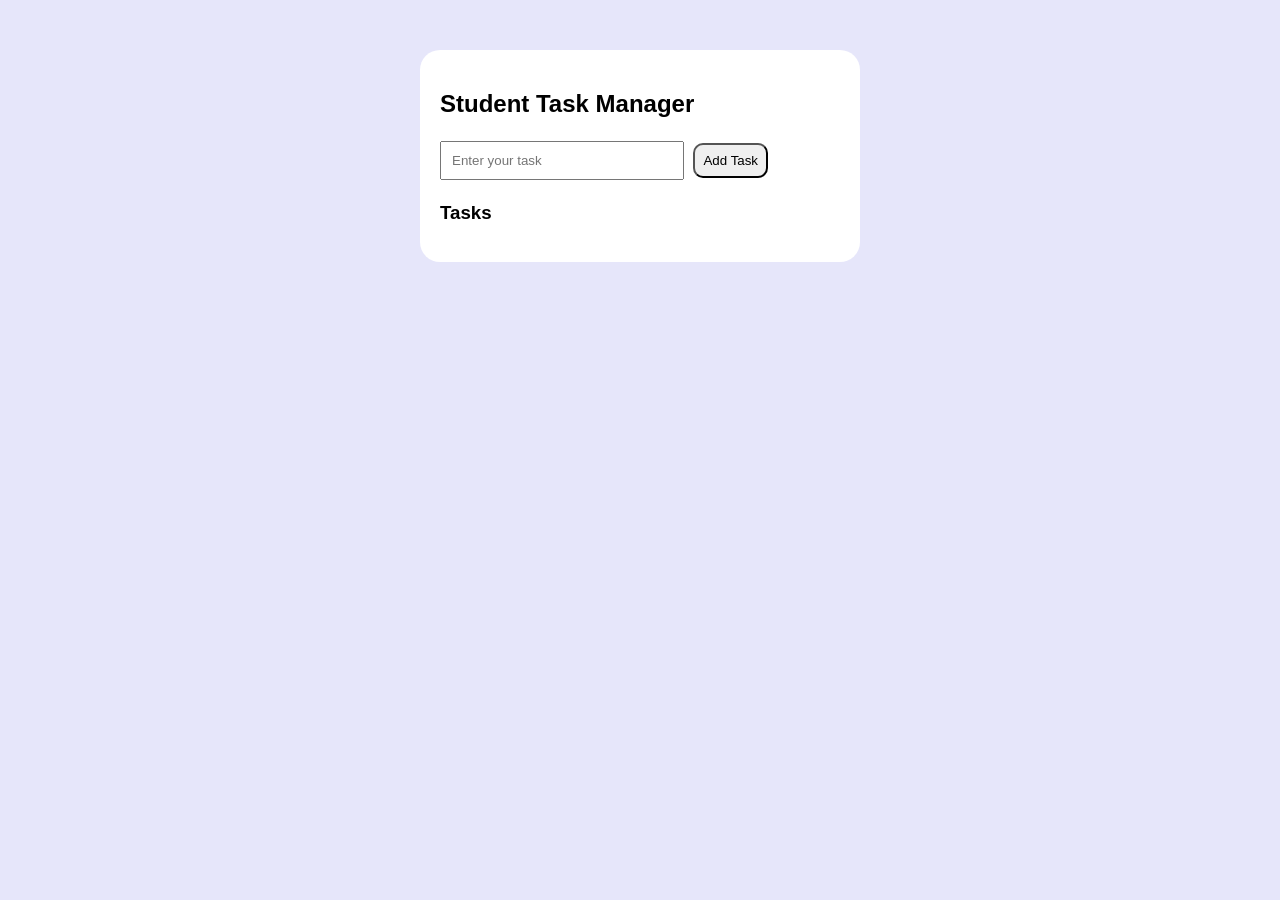
<file: MSPA- 2 & 3/index.html>
<!DOCTYPE html>
<html>
<head>
  <title>Student Task Manager</title>
  <link rel="stylesheet" href="style.css">
</head>
<body>
  <div class="container">
    <h2>Student Task Manager</h2>

    <input id="taskInput" placeholder="Enter your task">
    <button onclick="addTask()">Add Task</button>

    <h3>Tasks</h3>
    <ul id="taskList"></ul>
    <p id="count"></p>
  </div>

  <script src="script.js"></script>
</body>
</html>
</file>
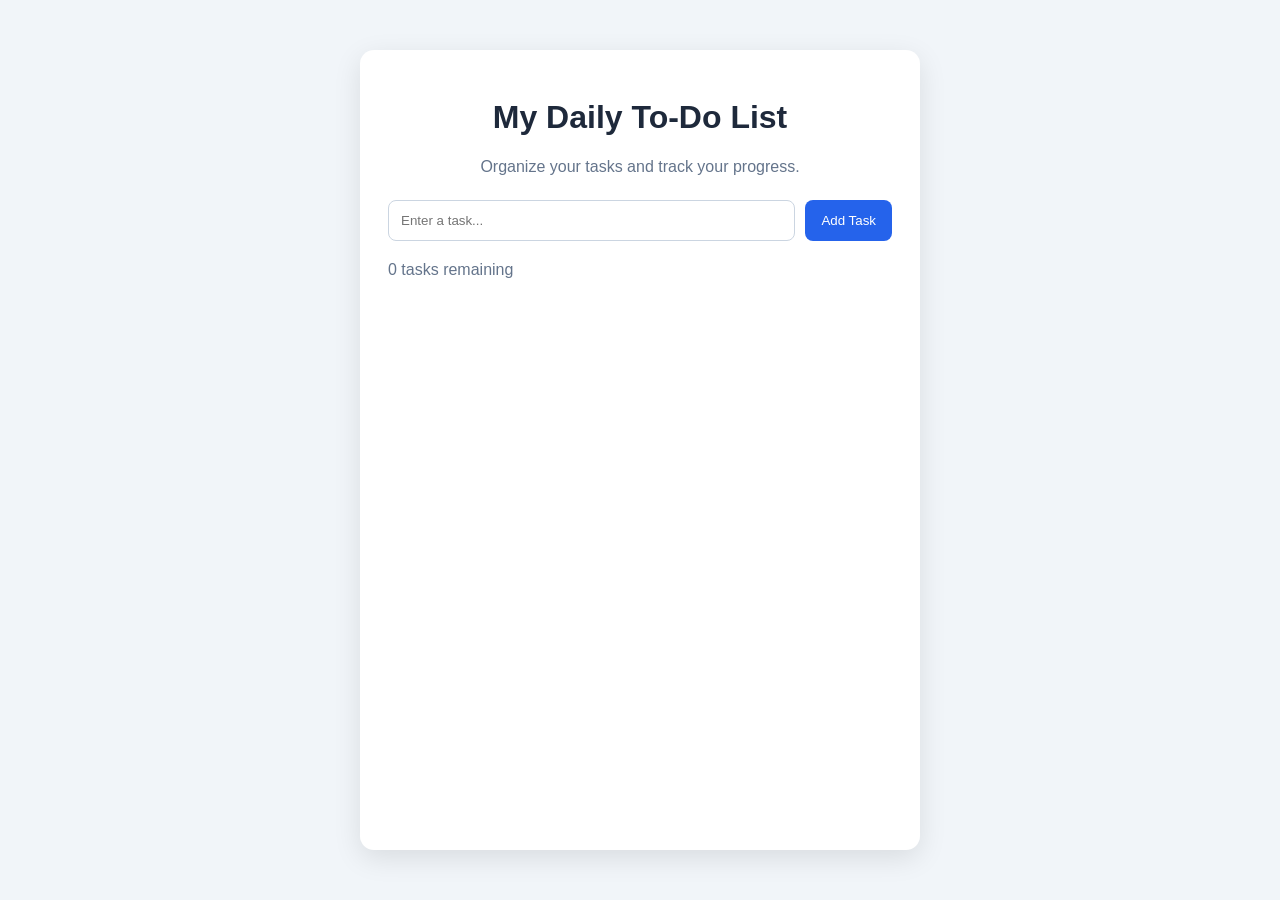
<file: Practical-09/index.html>
<!DOCTYPE html>
<html lang="en">
<head>
    <meta charset="UTF-8">
    <meta name="viewport" content="width=device-width, initial-scale=1.0">
    <title>My Daily To-Do List</title>
    <link rel="stylesheet" href="style.css">
</head>
<body>
    <main class="app">
        <h1>My Daily To-Do List</h1>
        <p class="subtitle">Organize your tasks and track your progress.</p>

        <form id="task-form">
            <input id="task-input" type="text"
                   placeholder="Enter a task..." required>
            <button type="submit">Add Task</button>
        </form>

        <p id="task-count">0 tasks remaining</p>
        <ul id="task-list"></ul>
    </main>

    <script src="script.js"></script>
</body>
</html>
</file>
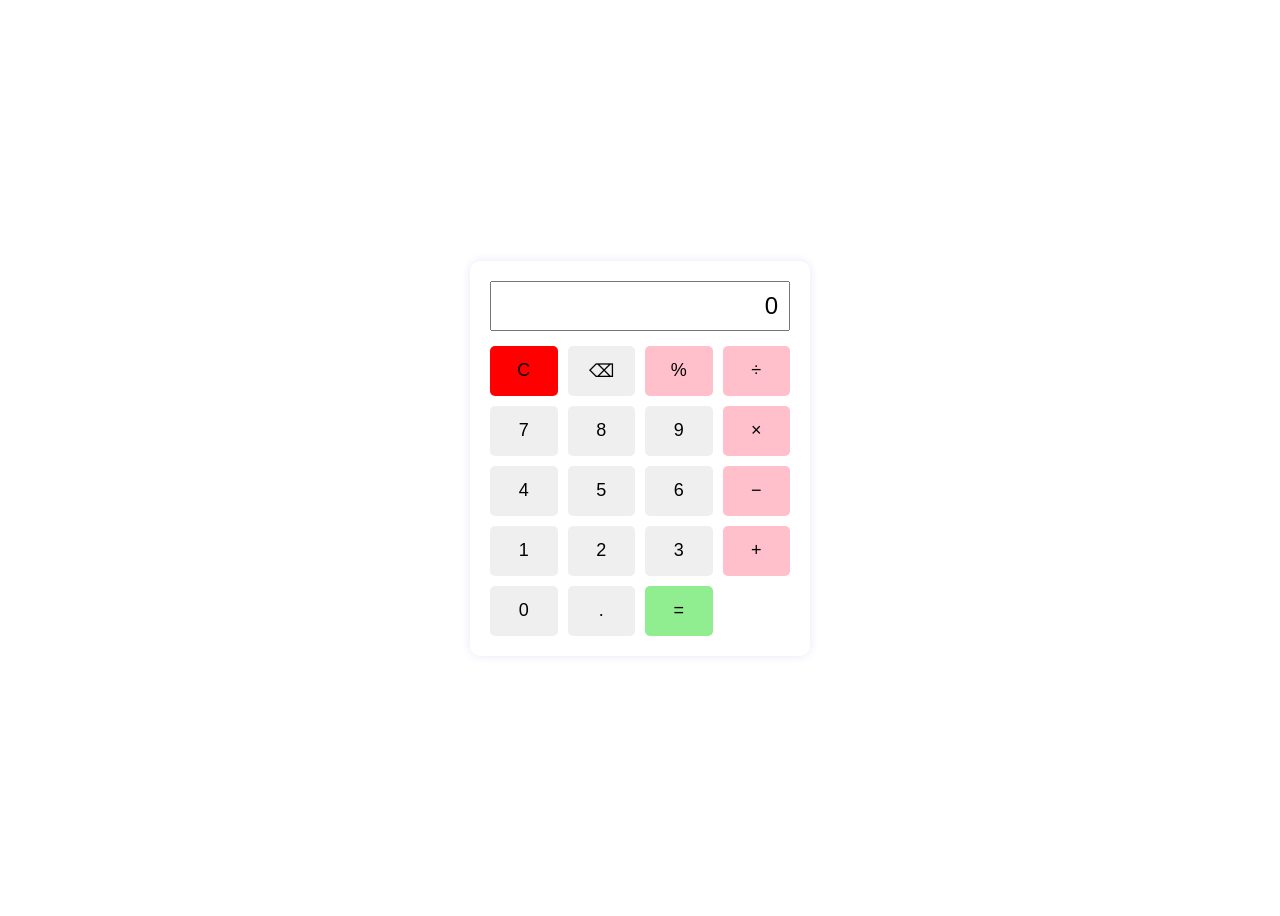
<file: Practical_05/index.html>
<!DOCTYPE html>
<html lang="en">
<head>

    <title>JavaScript Calculator</title>

    <style>
        body {
            font-family: Arial, sans-serif;
            background-color: white;
            display: flex;
            justify-content: center;
            align-items: center;
            height: 100vh;
        }

        .calculator {
            width: 300px;
            padding: 20px;
            background-color: white;
            border-radius: 10px;
            box-shadow: 0 0 10px lavender;
        }

        #display {
            width: 100%;
            height: 50px;
            font-size: 24px;
            text-align: right;
            padding: 10px;
            box-sizing: border-box;
            margin-bottom: 15px;
        }

        .buttons {
            display: grid;
            grid-template-columns: repeat(4, 1fr);
            gap: 10px;
        }

        button {
            height: 50px;
            font-size: 18px;
            cursor: pointer;
            border: none;
            border-radius: 5px;
        }

        button:hover {
            background-color: white;
        }

        .operator {
            background-color: pink;
        }

        .equal {
            background-color: lightgreen;
        }

        .clear {
            background-color:red;
        }
    </style>
</head>

<body>

    <div class="calculator">

        <input type="text" id="display" value="0" readonly>

        <div class="buttons">

            <button class="clear" id="clear">C</button>
            <button id="delete">⌫</button>
            <button class="operator" data-value="%">%</button>
            <button class="operator" data-value="/">÷</button>

            <button data-value="7">7</button>
            <button data-value="8">8</button>
            <button data-value="9">9</button>
            <button class="operator" data-value="*">×</button>

            <button data-value="4">4</button>
            <button data-value="5">5</button>
            <button data-value="6">6</button>
            <button class="operator" data-value="-">−</button>

            <button data-value="1">1</button>
            <button data-value="2">2</button>
            <button data-value="3">3</button>
            <button class="operator" data-value="+">+</button>

            <button data-value="0">0</button>
            <button data-value=".">.</button>
            <button class="equal" id="equal">=</button>

        </div>
    </div>
    <script src="script.js"></script>

</body>
</html>
</file>
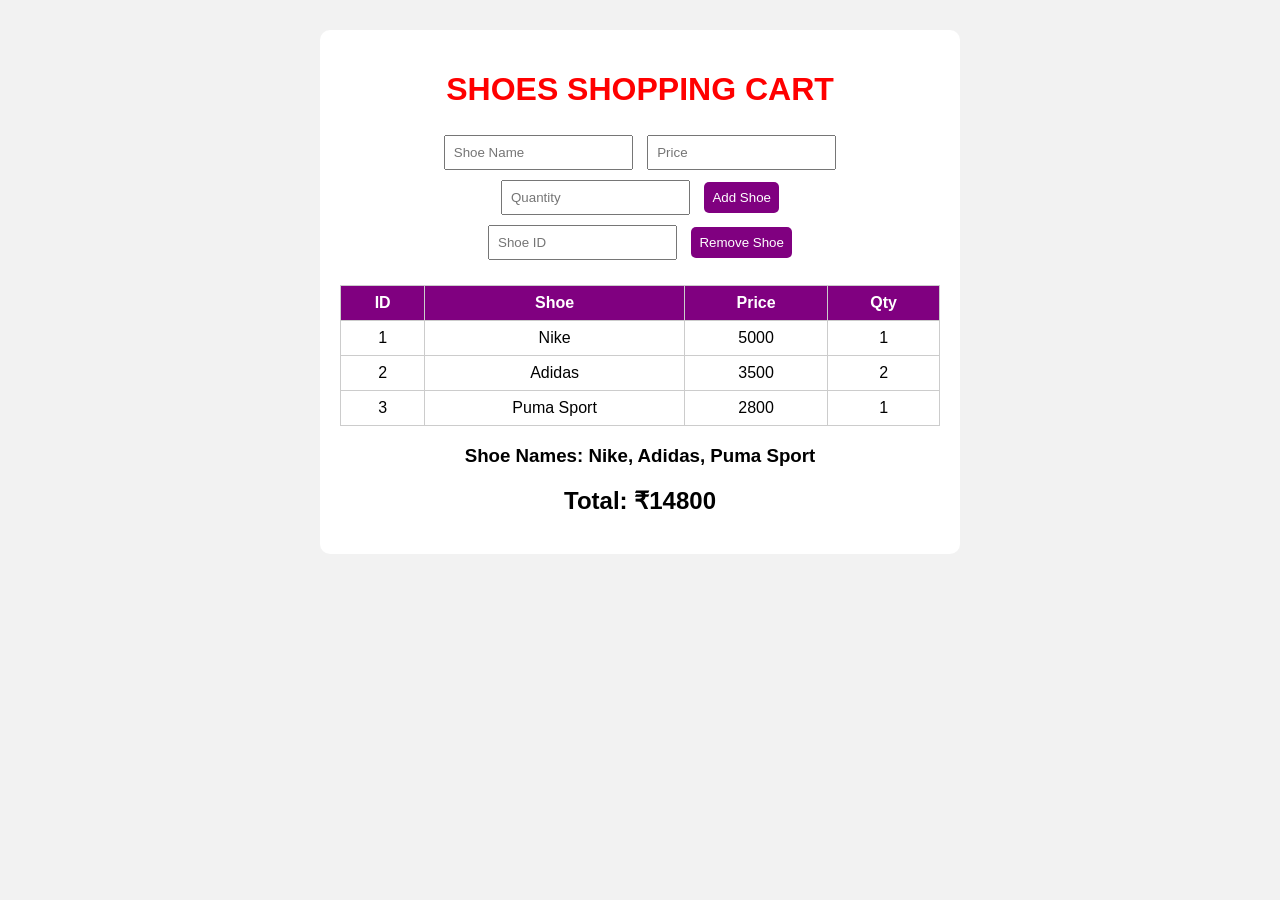
<file: Practical_06/index.html>
<!DOCTYPE html>
<html>
<head>
    <title>SHOES SHOPPING CART</title>

    <style>
        body {
            font-family: Arial;
            background: #f2f2f2;
            text-align: center;
        }

        .cart {
            background: white;
            width: 600px;
            margin: 30px auto;
            padding: 20px;
            border-radius: 10px;
        }

        input, button {
            padding: 8px;
            margin: 5px;
        }

        button {
            background: purple;
            color: white;
            border: none;
            border-radius: 5px;
            cursor: pointer;
        }

        table {
            width: 100%;
            margin-top: 20px;
            border-collapse: collapse;
        }

        th, td {
            padding: 8px;
            border: 1px solid #ccc;
        }

        th {
            background: purple;
            color: white;
        }

        h1 {
            color: red;
        }
    </style>
</head>

<body>

    <div class="cart">

        <h1>SHOES SHOPPING CART</h1>

        <input id="name" placeholder="Shoe Name">
        <input id="price" type="number" placeholder="Price">
        <input id="qty" type="number" placeholder="Quantity">

        <button onclick="addShoe()">Add Shoe</button>

        <br>

        <input id="removeId" type="number" placeholder="Shoe ID">
        <button onclick="removeShoe()">Remove Shoe</button>

        <table>
            <tr>
                <th>ID</th>
                <th>Shoe</th>
                <th>Price</th>
                <th>Qty</th>
            </tr>

            <tbody id="cart"></tbody>
        </table>

        <h3>
            Shoe Names:
            <span id="names"></span>
        </h3>

        <h2>
            Total: ₹<span id="total">0</span>
        </h2>

    </div>

    <script src="script.js"></script>

</body>
</html>
</file>
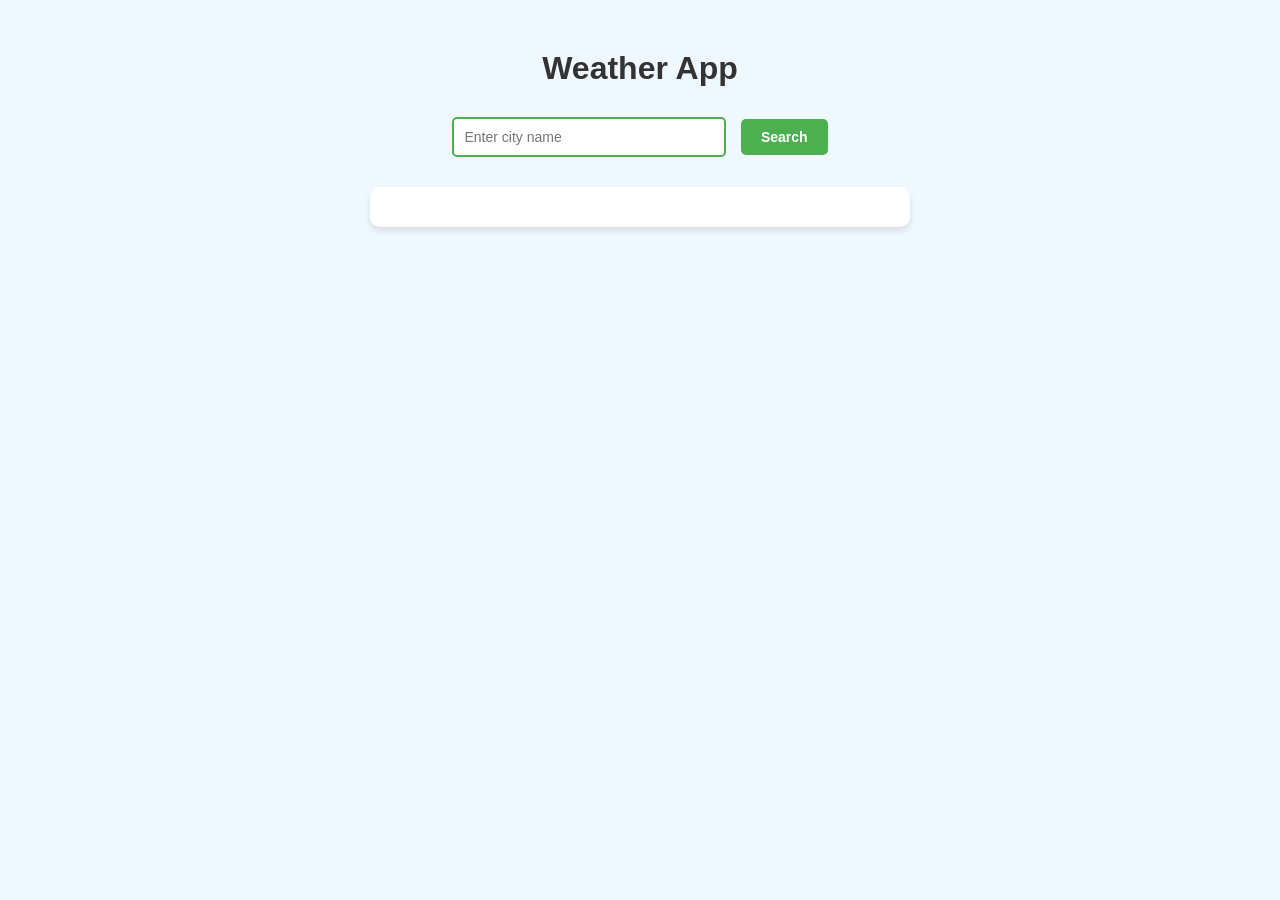
<file: Practical_07/index.html>
<!DOCTYPE html>
<html>
<head>
    <title>Weather App</title>
    
  <style>
  body {
    font-family: Arial, sans-serif;
    text-align: center;
    margin-top: 50px;
    background-color: #f0f8ff;
}

h1 {
    color: #333;
    margin-bottom: 30px;
}

input {
    padding: 10px;
    width: 250px;
    font-size: 14px;
    border: 2px solid #4CAF50;
    border-radius: 5px;
    margin-right: 10px;
}

button {
    padding: 10px 20px;
    cursor: pointer;
    background-color: #4CAF50;
    color: white;
    border: none;
    border-radius: 5px;
    font-size: 14px;
    font-weight: bold;
    transition: background-color 0.3s;
}

button:hover {
    background-color: #45a049;
}

#weatherResult {
    margin-top: 30px;
    background-color: white;
    padding: 20px;
    border-radius: 10px;
    box-shadow: 0 4px 6px rgba(0, 0, 0, 0.1);
    max-width: 500px;
    margin-left: auto;
    margin-right: auto;
}

#weatherResult h2 {
    color: #4CAF50;
    margin-top: 0;
}

#weatherResult p {
    font-size: 16px;
    color: #555;
    margin: 10px 0;
}
    </style>
</head>
<body>
    <h1>Weather App</h1>
    <input type="text" id="cityInput" placeholder="Enter city name">
    <button id="searchButton">Search</button>
    <div id="weatherResult"></div>
    <script src="script.js"></script>
</body>
</html>
</file>
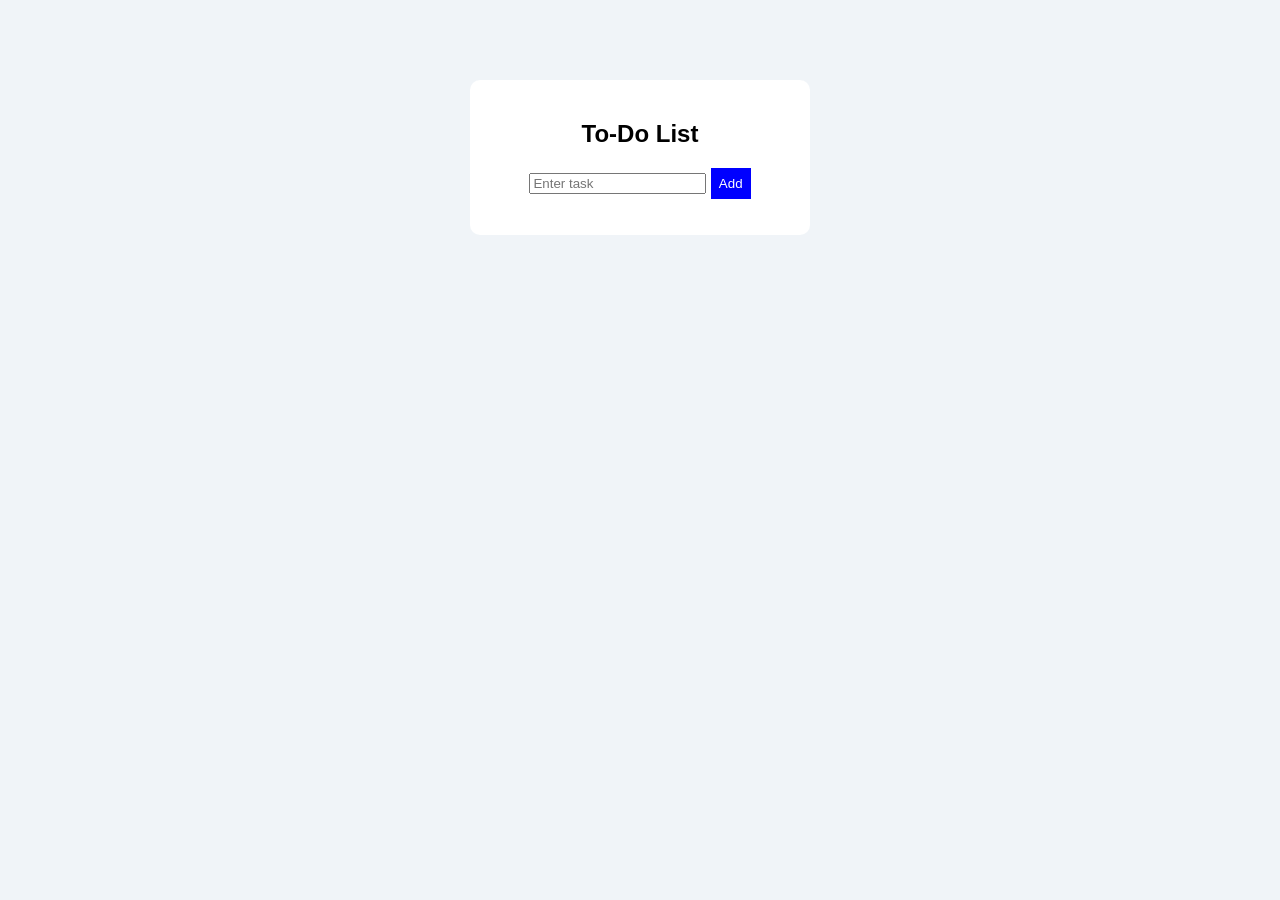
<file: Practical_08/8-A/index.html>
<!DOCTYPE html>
<html>
<head>
    <title>To-Do List</title>
    <style>
        body {
            font-family: Arial;
            text-align: center;
            background: #f0f4f8;
        }
        .box {
            width: 300px;
            margin: 80px auto;
            padding: 20px;
            background: white;
            border-radius: 10px;
        }
        button {
            padding: 8px;
            background: blue;
            color: white;
            border: none;
            cursor: pointer;
        }
        li { margin: 10px; cursor: pointer; }
        .done { text-decoration: line-through; }
    </style>
</head>
<body>
    <div class="box">
        <h2>To-Do List</h2>
        <input id="task" placeholder="Enter task">
        <button id="add">Add</button>
        <ul id="list"></ul>
    </div>
    <script src="script.js"></script>
</body>
</html>
</file>
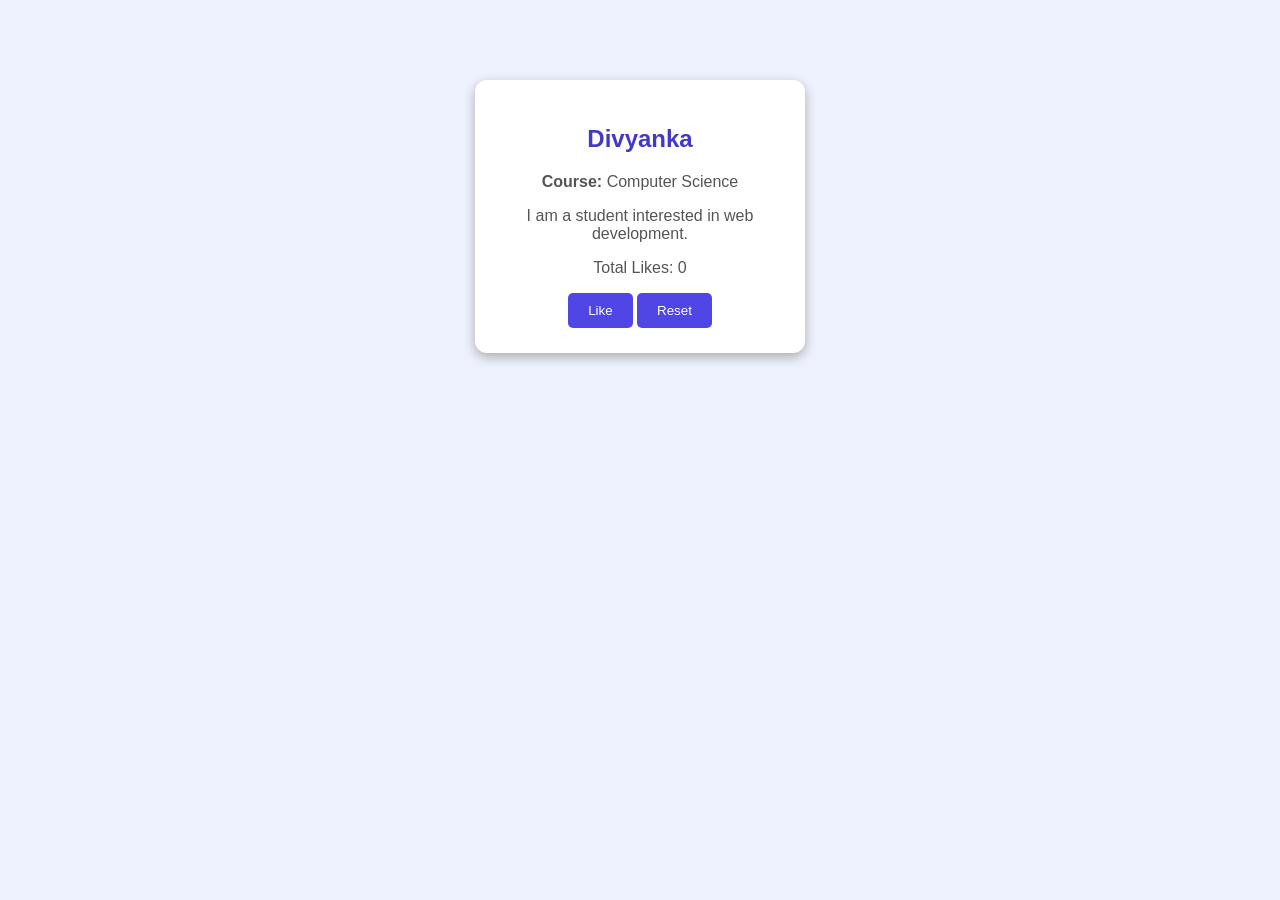
<file: Practical_08/8-B/index.html>
<!DOCTYPE html>
<html>
<head>
    <title>React Profile Card</title>
    <style>
        body {
            font-family: Arial, sans-serif;
            text-align: center;
            background: #eef2ff;
        }

        .card {
            background: white;
            width: 280px;
            margin: 80px auto;
            padding: 25px;
            border-radius: 12px;
            box-shadow: 0 4px 12px #aaa;
        }

        h2 {
            color: #4338ca;
        }

        p {
            color: #555;
        }

        button {
            background: #4f46e5;
            color: white;
            padding: 10px 20px;
            border: none;
            border-radius: 5px;
            cursor: pointer;
        }

        button:hover {
            background: #3730a3;
        }
    </style>
</head>
<body>

    <div class="card">
        <h2>Divyanka</h2>
        <p><b>Course:</b> Computer Science</p>
        <p>I am a student interested in web development.</p>
        <p>Total Likes: <span id="likes">0</span></p>
        <button id="likeBtn">Like</button>
        <button id="resetBtn">Reset</button>
    </div>

    <script src="script.js"></script>
</body>
</html>
</file>
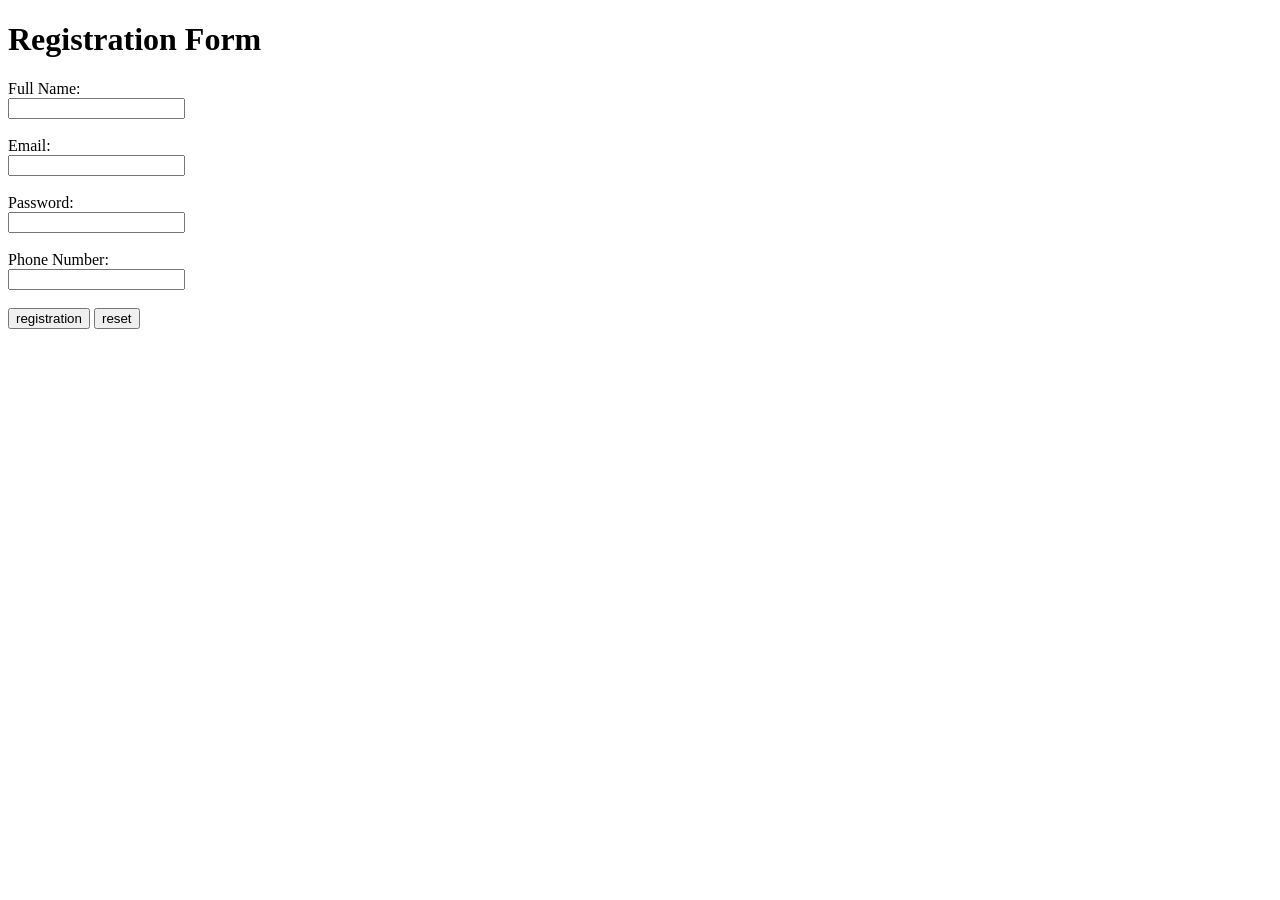
<file: Practical_2.html>
<!DOCTYPE html>
<html>
<head>
<title>Student Registration Form</title>
</head>
<body>
<h1>Registration Form</h1>
<form>
<label>Full Name:</label><br>
<input type="text" id="name"><br><br>

<label>Email:</label><br>
<input type="email" id="email"><br><br>
<label>Password:</label><br>
<input type="password" id="password"><br><br>
<label>Phone Number:</label><br>
<input type="text" id="phone"><br><br>
<input type="submit" value="registration">
<input type="reset" value="reset">
</form>
</body>
</html>
</file>
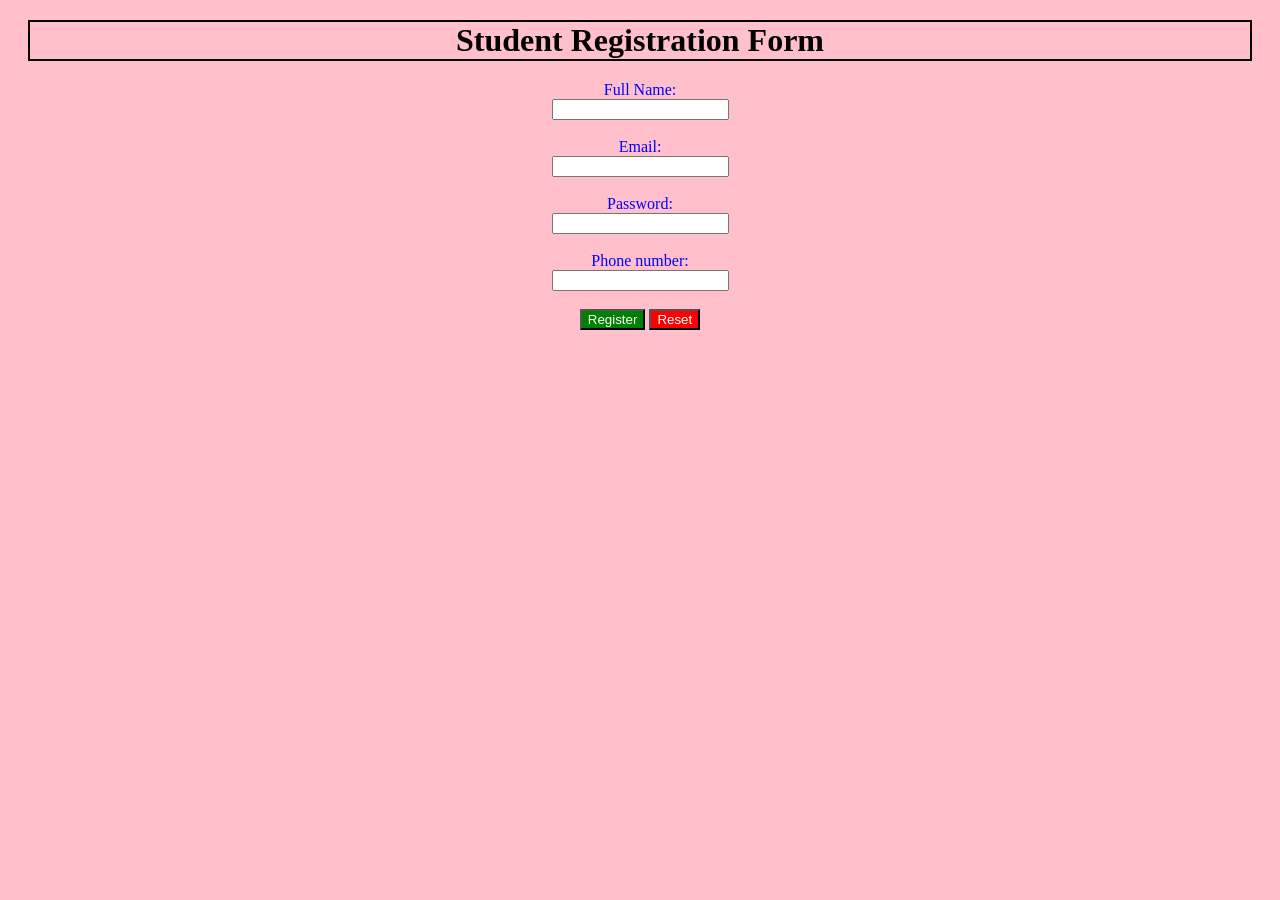
<file: Practical_3/inline.html>
<!DOCTYPE html>
<html>
<head>
<title>Student Registration Form</title>
</head>

<body style="background-color:pink ; text-align:center;">
<h1 style="color:black;margin: 20px; border:2px solid black"> Student Registration Form </h1>

<form>
<label style="color:blue; padding:8px;text-align:left;">Full Name:</label><br>
<input type="text" id="name"><br><br>

<label style="color:blue; padding:8px;text-align:left;">Email:</label><br>
<input type="text" id="email"><br><br>

<label style="color:blue; padding:8px;text-align:left;">Password:</label><br>
<input type="text" id="password"><br><br>

<label style="color:blue; padding:8px;">Phone number:</label><br>
<input type="text" id="phone"><br><br>

<input type="submit"value="Register"style="color:white;background-color:green;">
<input type="reset" value="Reset"style="color:white;background-color:red;">
</form>
</body>
</html>
</file>
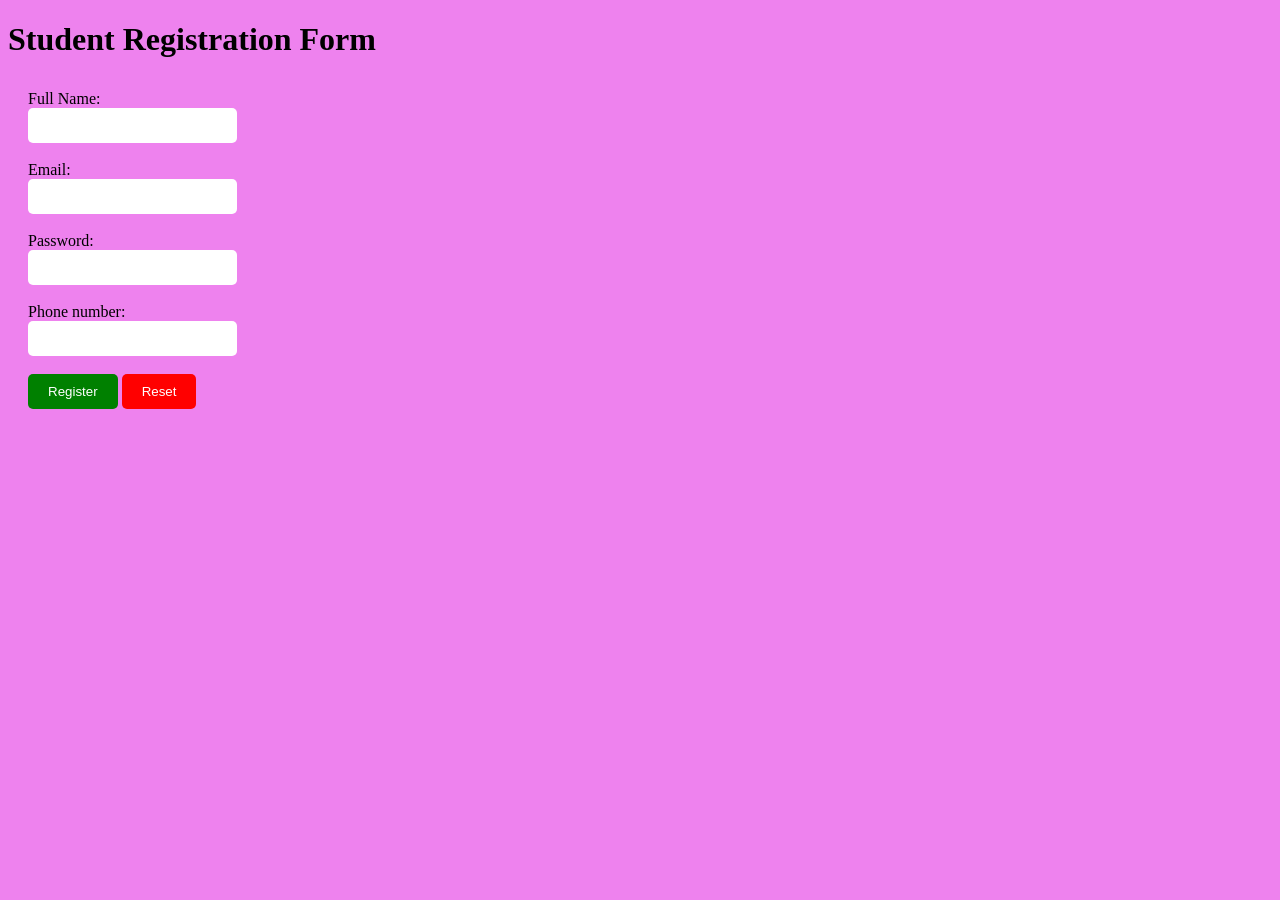
<file: Practical_3/internal.html>
<!DOCTYPE html>
<html>
<head>
<title>Student Registration Form</title>
<style>
body{
background-color:violet;
font-family:Areial,sans_serif;
}
form{
width:400px;
background-color:violet;
padding:10px 20px;
}
input[type="reset"]
{
color:white;
background-color:red;
padding:10px 20px;
border:none;
border-radius:5px;
cursor:pointer;
}
input[type="submit"]
{

color:white;
background-color:green;
padding:10px 20px;
border:none;
border-radius:5px;
cursor:pointer;
}

input[type="text"],input[type="email"]
{
color:white;
padding:10px 20px;
border:none;
border-radius:5px;
cursor:pointer;
}
</style>
</head>
<body>
<h1 > Student Registration Form</h1>
<form>
<label>Full Name:</label><br>
<input type="text" id="name"><br><br>
<label>Email:</label><br>
<input type="email" id="email"><br><br>


<label >Password:</label><br>
<input type="text" id="password"><br><br>
<label >Phone number:</label><br>
<input type="text" id="phone"><br><br>

<input type="submit" value="Register">
<input type="reset" value="Reset">
</form>
</body>
</html>
</file>
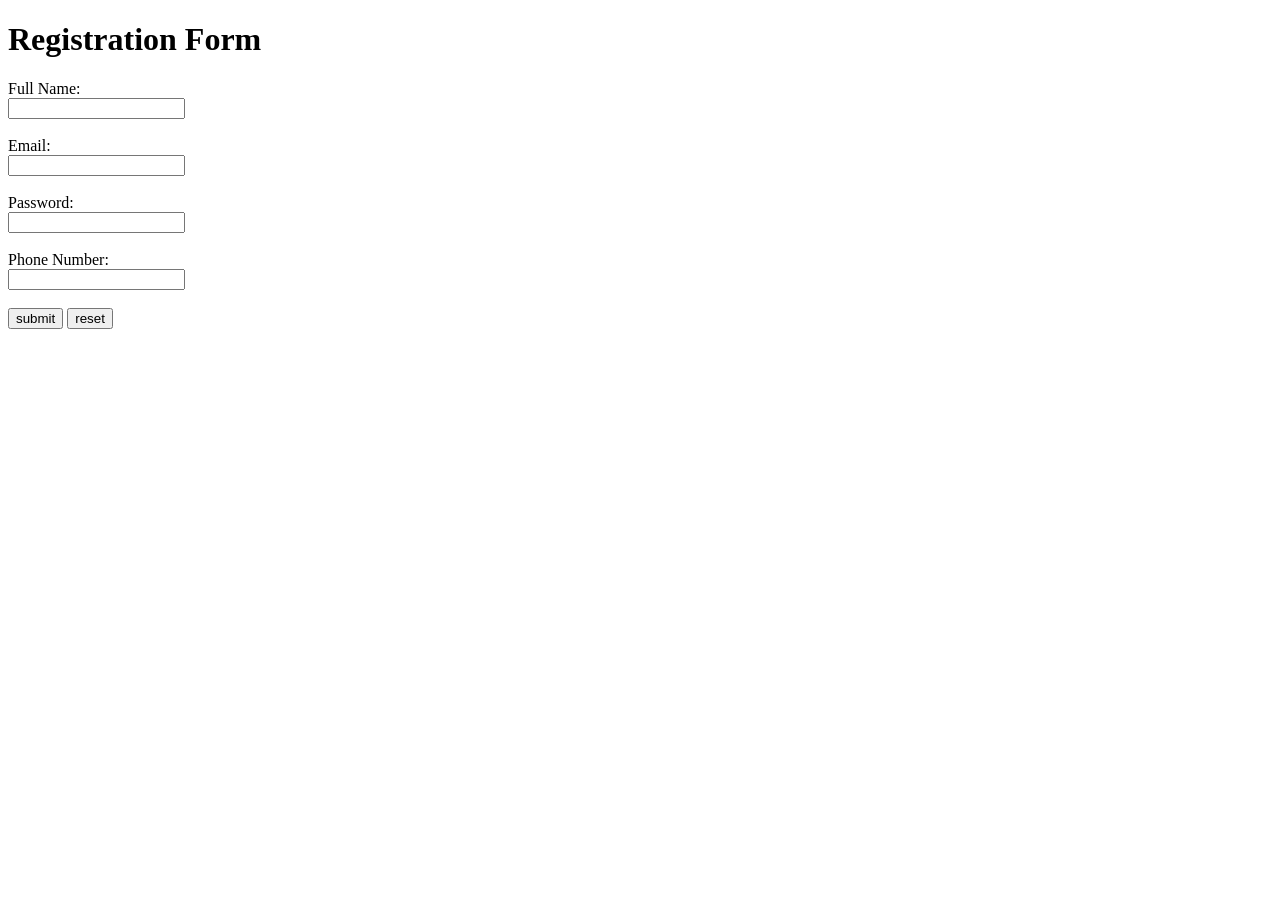
<file: Practical_4/Practical_4-A.html>
<!DOCTYPE html>
<html>
<head>
<title>Student Registration Form</title>
</head>
<body>
<h1>Registration Form</h1>
<form onsubmit="return validateform()">
<label>Full Name:</label><br>
<input type="text" id="name"><br><br>

<label>Email:</label><br>
<input type="email" id="email"><br><br>
<label>Password:</label><br>
<input type="password" id="password"><br><br>
<label>Phone Number:</label><br>
<input type="text" id="phone"><br><br>
<input type="submit" value="submit">
<input type="reset" value="reset">
</form>

<script>
function validateform(){
let name = document.getElementById("name").value.trim();
let email = document.getElementById("email").value.trim();
let password = document.getElementById("password").value.trim();
let phone = document.getElementById("phone").value.trim();


if(name == ""){
alert("please enter your name.");
return false;
}

let emailpattern = /^[^\s@]+@[^\s@]+\.[^\s@]+$/;
if(!emailpattern.test(email)) {
alert("please enter valid email address.");
return false;
}

let phonepattern = /^[0-9]{10}$/;
if (!phonepattern.test(phone)) {
alert("phone number must be 10 digits.");
return false;
}

if(password.length < 6){
alert("password must be at least 6 charachter long.");
return false;
}

alert("student registration successful!");
return true;
}

</script>
</body>
</html>
</file>
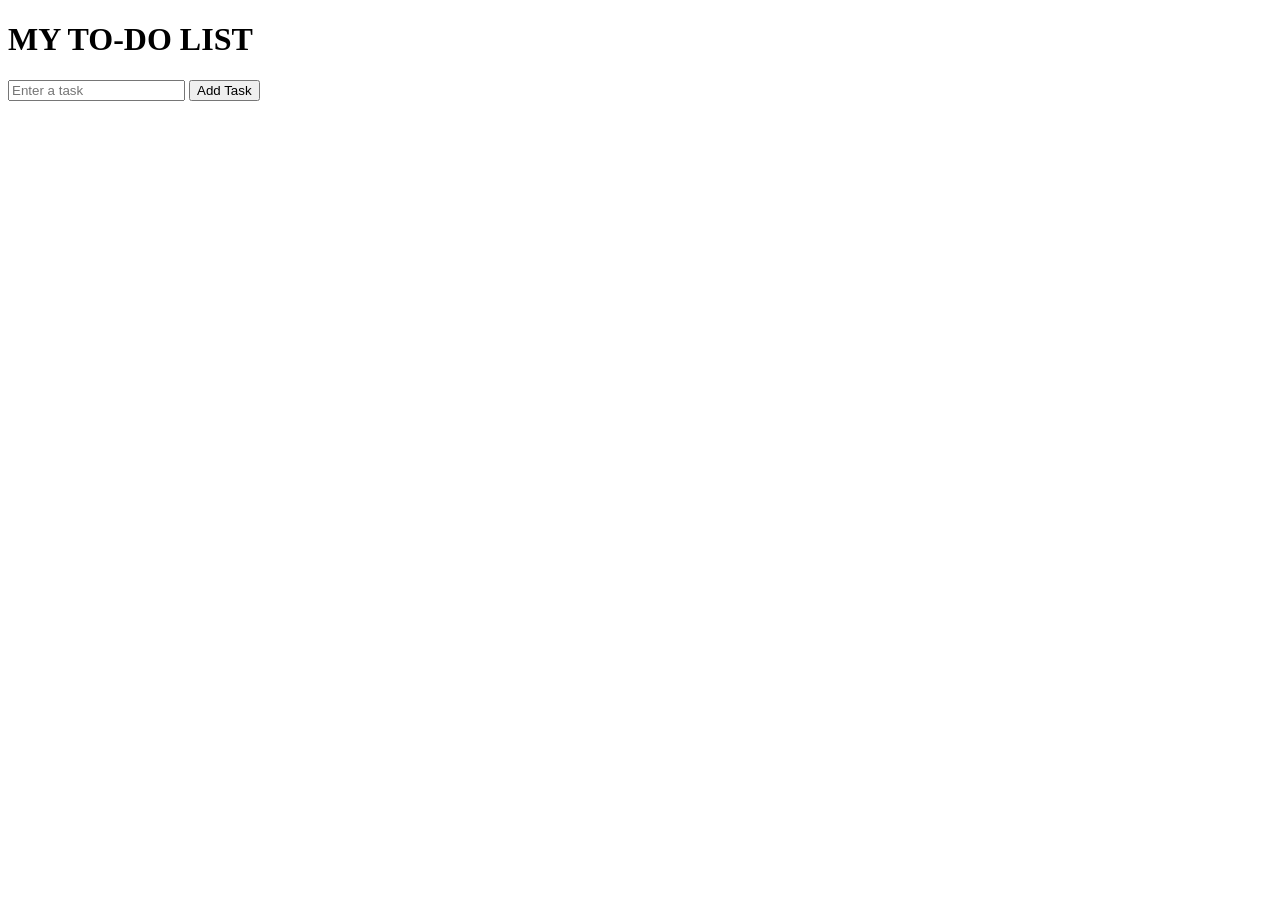
<file: Practical_4/Practical_4_B.html>
<!DOCTYPE html>
<html>
    <head>
        <title>MY TO-DO LIST</title>
        <style>
            .completed {
                text-decoration: line-through;
                color: blue;
            }
        </style>
    </head>
    <body>
        <h1>MY TO-DO LIST</h1>
        <input type="text" id="taskInput" placeholder="Enter a task">
        <button id="addButton">Add Task</button>
        <ul id="taskList"></ul>
        <script src="script.js"></script>
    </body>
</html>
</file>
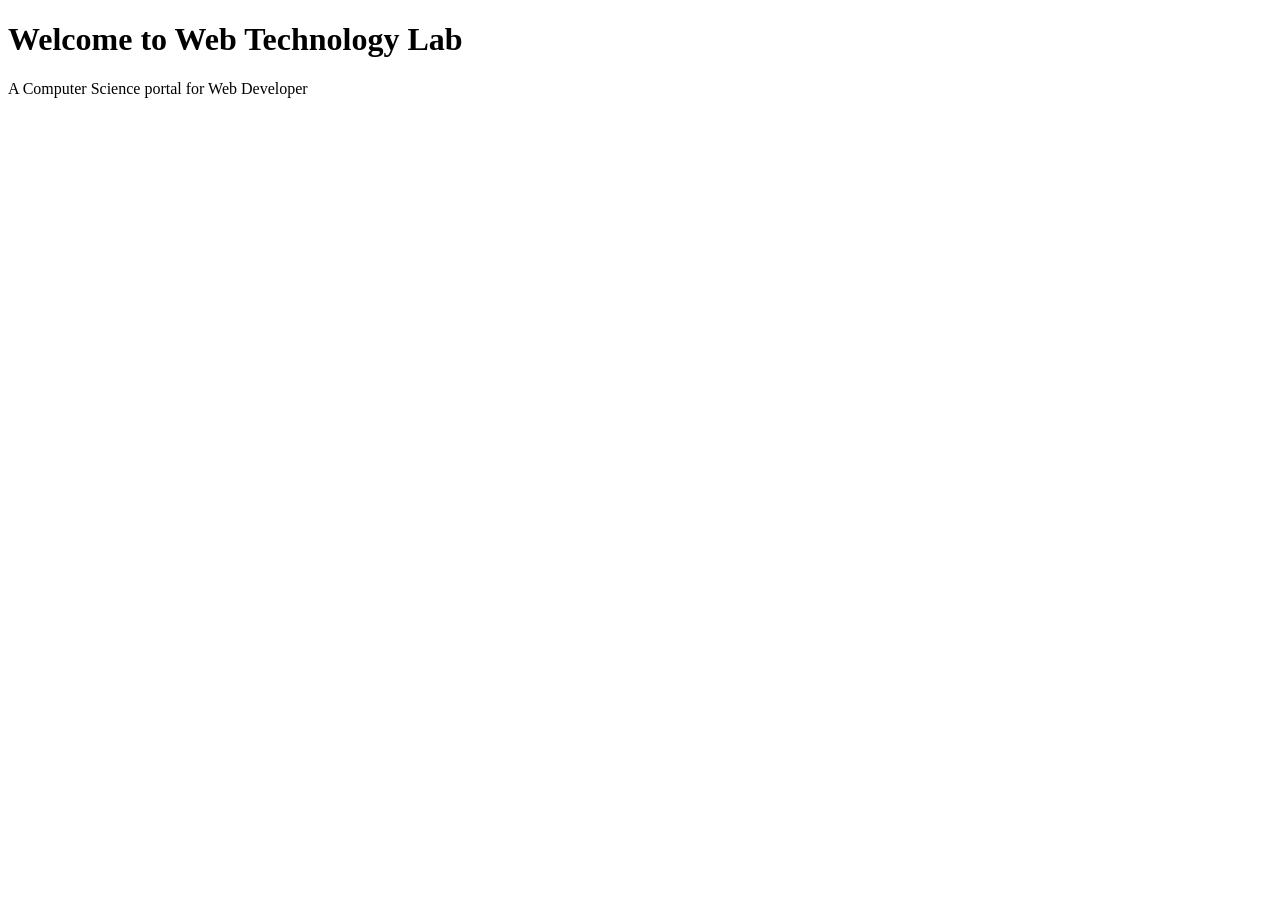
<file: Practical_1/Practical_B.html/Practical_B.html>
<!DOCTYPE html>
<html>
<!-- Head Section content -->
<head>
<!-- Page title -->
<title>Basic Web Page</title>
</head>
<!-- Body Section content -->
<body>
<!-- Used to display heading content --> <h1>Welcome to Web Technology Lab</h1>
<!-- Used to display paragraph content --> <p>A Computer Science portal for Web Developer</p> </body>
</html>
</file>
<file: MSPA- 2 & 3/style.css>
body {
  font-family: Arial;
  background: lavender;
}

.container {
  max-width: 400px;
  margin: 50px auto;
  padding: 20px;
  background: white;
  border-radius: 20px;
}

input {
  padding: 10px;
  width: 55%;
}

button {
  padding: 8px;
  margin: 5px;
  cursor: pointer;
  border-radius:10px;
}

li {
  margin: 10px 0;
}

.done {
  text-decoration: line-through;
  color: gray;
  border-radius:10px;
}
</file>
<file: Practical-09/style.css>
* {
    box-sizing: border-box;
}

body {
    margin: 0;
    min-height: 100vh;
    font-family: Arial, sans-serif;
    background: #f1f5f9;
    color: #1e293b;
    display: flex;
    justify-content: center;
    padding: 50px 16px;
}

.app {
    width: 100%;
    max-width: 560px;
    background: white;
    padding: 28px;
    border-radius: 14px;
    box-shadow: 0 8px 28px #0000001a;
}

h1, .subtitle {
    text-align: center;
}

.subtitle {
    color: #64748b;
    margin-bottom: 24px;
}

form {
    display: flex;
    gap: 10px;
}

input {
    min-width: 0;
    flex: 1;
    padding: 12px;
    border: 1px solid #cbd5e1;
    border-radius: 8px;
}

button {
    padding: 12px 16px;
    border: none;
    border-radius: 8px;
    background: #2563eb;
    color: white;
    cursor: pointer;
}

button:hover {
    background: #1d4ed8;
}

#task-count {
    color: #64748b;
    margin-top: 20px;
}

#task-list {
    list-style: none;
    padding: 0;
}

.task {
    display: flex;
    align-items: center;
    gap: 10px;
    padding: 12px 0;
    border-bottom: 1px solid #e2e8f0;
}

.task span {
    flex: 1;
    overflow-wrap: anywhere;
}

.task.done span {
    text-decoration: line-through;
    color: #94a3b8;
}

.delete {
    background: #dc2626;
}

@media (max-width: 420px) {
    form {
        flex-direction: column;
    }
}
</file>
